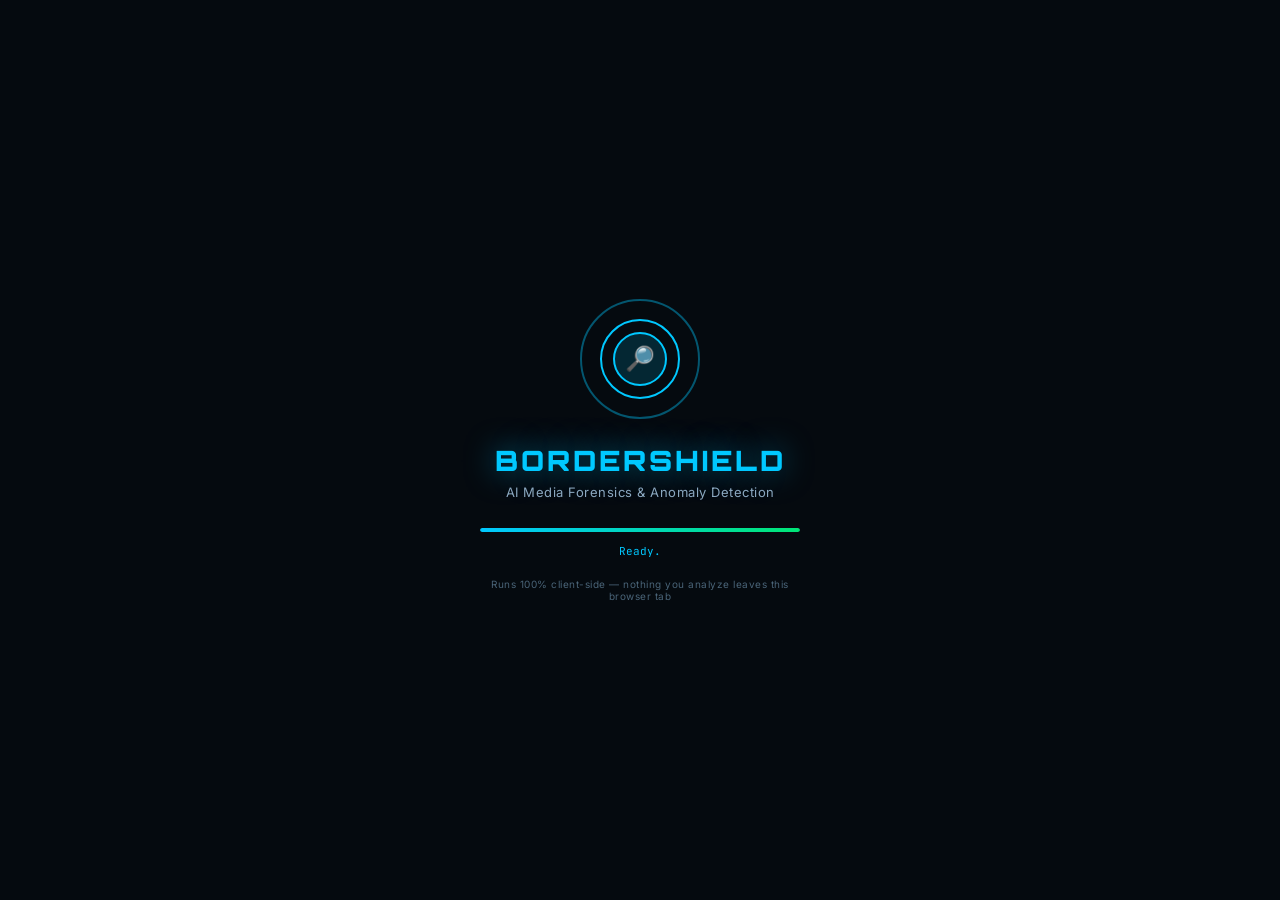
<file: index.html>
<!DOCTYPE html>
<html lang="en">
<head>
<meta charset="UTF-8"/>
<meta name="viewport" content="width=device-width, initial-scale=1.0"/>
<title>BORDERSHIELD — AI Media Forensics &amp; Anomaly Detection</title>
<meta name="description" content="Client-side AI-generated media detection and file anomaly scanning. Runs entirely in your browser — no uploads to any server."/>
<link rel="preconnect" href="https://fonts.googleapis.com"/>
<link href="https://fonts.googleapis.com/css2?family=Inter:wght@300;400;500;600;700;800;900&family=JetBrains+Mono:wght@400;500;700&family=Orbitron:wght@600;700;900&display=swap" rel="stylesheet"/>
<link rel="stylesheet" href="style.css"/>
</head>
<body>

<div id="boot-screen">
  <div class="boot-logo">
    <div class="boot-emblem">
      <div class="emblem-ring outer"></div>
      <div class="emblem-ring inner"></div>
      <div class="emblem-center">&#128270;</div>
    </div>
    <h1 class="boot-title">BORDERSHIELD</h1>
    <p class="boot-sub">AI Media Forensics &amp; Anomaly Detection</p>
    <div class="boot-bar-wrap"><div class="boot-bar" id="boot-bar"></div></div>
    <p class="boot-status" id="boot-status">Loading forensic modules…</p>
    <p class="boot-ps">Runs 100% client-side — nothing you analyze leaves this browser tab</p>
  </div>
</div>

<div id="app" class="hidden">
  <aside class="sidebar" id="sidebar">
    <div class="sidebar-logo">
      <div class="logo-icon">&#128270;</div>
      <div><div class="logo-text">BORDERSHIELD</div><div class="logo-sub">by Jugadu_Coders;</div></div>
    </div>
    <nav class="sidebar-nav">
      <a class="nav-item active" data-page="dashboard" onclick="navigate('dashboard')"><span class="nav-icon">&#128202;</span><span>Dashboard</span></a>
      <a class="nav-item" data-page="detect" onclick="navigate('detect')"><span class="nav-icon">&#129504;</span><span>AI Media Detection</span></a>
      <a class="nav-item" data-page="anomaly" onclick="navigate('anomaly')"><span class="nav-icon">&#9888;&#65039;</span><span>Anomaly Detection</span></a>
      <a class="nav-item" data-page="log" onclick="navigate('log')"><span class="nav-icon">&#128220;</span><span>Session Log <span class="badge" id="log-badge">0</span></span></a>
      <a class="nav-item" data-page="methodology" onclick="navigate('methodology')"><span class="nav-icon">&#128218;</span><span>Methodology</span></a>
      <a class="nav-item" data-page="settings" onclick="navigate('settings')"><span class="nav-icon">&#9881;&#65039;</span><span>Settings</span></a>
    </nav>
    <div class="sidebar-status">
      <div class="status-row"><span class="status-dot green"></span><span>Engine ready (local)</span></div>
      <div class="status-row"><span class="status-dot" id="online-status-dot"></span><span id="online-status-text">Checking connectivity…</span></div>
    </div>
    <div class="sidebar-footer">
      <p>No file is ever uploaded anywhere by this app. All analysis (ELA, frequency, metadata, entropy…) runs locally in your browser.</p>
    </div>
  </aside>

  <main class="main-content">
    <header class="topbar">
      <div class="topbar-left">
        <button class="menu-btn" onclick="toggleSidebar()">&#9776;</button>
        <div class="breadcrumb" id="breadcrumb">Dashboard</div>
      </div>
      <div class="topbar-right">
        <div class="clock" id="clock">--:--:--</div>
        <div class="privacy-badge">&#128274; Local-only analysis</div>
      </div>
    </header>

    <!-- ============ DASHBOARD ============ -->
    <div class="page active" id="page-dashboard">
      <div class="page-header"><h1>Session Overview</h1><p>Real counts from files you've analyzed in this browser session — nothing simulated, nothing pre-loaded.</p></div>
      <div class="stats-grid">
        <div class="stat-card blue-glow"><div class="stat-icon">&#128193;</div><div class="stat-value" id="stat-total">0</div><div class="stat-label">Files Analyzed</div></div>
        <div class="stat-card green-glow"><div class="stat-icon">&#9989;</div><div class="stat-value" id="stat-clean">0</div><div class="stat-label">No Strong Indicators</div></div>
        <div class="stat-card amber-glow"><div class="stat-icon">&#10067;</div><div class="stat-value" id="stat-uncertain">0</div><div class="stat-label">Inconclusive / Weak Signals</div></div>
        <div class="stat-card red-glow"><div class="stat-icon">&#128680;</div><div class="stat-value" id="stat-flagged">0</div><div class="stat-label">Strong AI/Anomaly Indicators</div></div>
      </div>
      <div class="dashboard-grid">
        <div class="card">
          <div class="card-header"><h3>&#128202; Verdict Breakdown</h3></div>
          <div id="dashboard-empty" class="empty-state">
            <div class="empty-icon">&#128270;</div>
            <p>No files analyzed yet this session.</p>
            <button class="action-btn green-btn" onclick="navigate('detect')">Analyze a file →</button>
          </div>
          <div class="donut-wrap hidden" id="dashboard-chart-wrap">
            <canvas id="donut-chart" width="180" height="180"></canvas>
            <div class="donut-legend" id="donut-legend"></div>
          </div>
        </div>
        <div class="card">
          <div class="card-header"><h3>&#128203; What this tool actually does</h3></div>
          <ul class="feature-list">
            <li><b>AI Media Detection</b> — upload an image, video, or audio file; get a real, explainable analysis combining metadata forensics, Error Level Analysis, frequency-spectrum analysis, and noise-pattern checks.</li>
            <li><b>Anomaly Detection</b> — upload any file; get file-structure validation, entropy scanning, hidden/appended-data detection, extension-mismatch checks, and steganalysis.</li>
            <li><b>Cross-check online</b> — one-click links to real third-party detectors (Content Credentials, Hive, Illuminarty, FotoForensics, reverse image search, VirusTotal) for a second opinion.</li>
            <li>Everything above runs <b>locally in this browser tab</b>. No file is uploaded anywhere unless you explicitly click an outbound tool link or opt in to the Sightengine API in Settings.</li>
          </ul>
        </div>
      </div>
      <div class="card mt-20" id="recent-activity-card" style="display:none">
        <div class="card-header"><h3>&#128337; Recent Analyses</h3></div>
        <div class="live-feed-table">
          <table>
            <thead><tr><th>Time</th><th>File</th><th>Type</th><th>Score</th><th>Verdict</th><th></th></tr></thead>
            <tbody id="recent-activity-body"></tbody>
          </table>
        </div>
      </div>
    </div>

    <!-- ============ AI MEDIA DETECTION ============ -->
    <div class="page" id="page-detect">
      <div class="page-header"><h1>&#129504; AI Media Detection</h1><p>Upload an image, video, or audio file. Analysis runs entirely on-device.</p></div>
      <div class="scan-layout">
        <div class="scan-left">
          <div class="card">
            <div class="card-header"><h3>&#128196; Media Input</h3></div>
            <div class="upload-zone" id="detect-upload-zone">
              <input type="file" id="detect-file-input" accept="image/*,video/*,audio/*" style="display:none"/>
              <div class="upload-icon">&#128228;</div>
              <p>Click or drag a file here</p>
              <p class="upload-sub">Images (JPEG/PNG/WebP/GIF/BMP/TIFF) · Video (MP4/MOV/WebM) · Audio (MP3/WAV/OGG/FLAC)</p>
            </div>
            <div id="detect-file-info" class="file-info hidden"></div>
          </div>
          <div class="card" id="detect-preview-card" style="display:none">
            <div class="card-header"><h3>Preview</h3></div>
            <div id="detect-preview"></div>
          </div>
          <div class="card" id="detect-progress-card" style="display:none">
            <div class="card-header"><h3>Pipeline Progress</h3></div>
            <div class="processing-steps" id="detect-steps"></div>
          </div>
        </div>
        <div class="scan-right">
          <div class="card" id="detect-results-placeholder">
            <div class="empty-state">
              <div class="empty-icon">&#128269;</div>
              <p style="font-size:13px">Upload a file to begin analysis</p>
            </div>
          </div>
          <div id="detect-results" class="hidden"></div>
        </div>
      </div>
    </div>

    <!-- ============ ANOMALY DETECTION ============ -->
    <div class="page" id="page-anomaly">
      <div class="page-header"><h1>&#9888;&#65039; Anomaly Detection</h1><p>Upload any file to check its structural integrity, hidden data, and byte-level anomalies.</p></div>
      <div class="scan-layout">
        <div class="scan-left">
          <div class="card">
            <div class="card-header"><h3>&#128196; File Input</h3></div>
            <div class="upload-zone" id="anomaly-upload-zone">
              <input type="file" id="anomaly-file-input" style="display:none"/>
              <div class="upload-icon">&#128193;</div>
              <p>Click or drag any file here</p>
              <p class="upload-sub">Works on any file type — images, documents, archives, executables, media…</p>
            </div>
            <div id="anomaly-file-info" class="file-info hidden"></div>
          </div>
          <div class="card" id="anomaly-entropy-card" style="display:none">
            <div class="card-header"><h3>Entropy Map</h3></div>
            <canvas id="anomaly-entropy-canvas" width="480" height="140"></canvas>
            <p class="muted small mt-8">Shannon entropy (bits/byte) across sequential windows of the file. Spikes above the file's own baseline are flagged below.</p>
          </div>
          <div class="card" id="anomaly-progress-card" style="display:none">
            <div class="card-header"><h3>Scan Progress</h3></div>
            <div class="processing-steps" id="anomaly-steps"></div>
          </div>
        </div>
        <div class="scan-right">
          <div class="card" id="anomaly-results-placeholder">
            <div class="empty-state">
              <div class="empty-icon">&#9888;&#65039;</div>
              <p style="font-size:13px">Upload a file to begin scanning</p>
            </div>
          </div>
          <div id="anomaly-results" class="hidden"></div>
        </div>
      </div>
    </div>

    <!-- ============ SESSION LOG ============ -->
    <div class="page" id="page-log">
      <div class="page-header"><h1>Session Log</h1><p>Every analysis you've run this session. Cleared on page reload — nothing is saved to disk or any server.</p></div>
      <div class="card">
        <div class="card-header"><h3>History</h3><div style="display:flex;gap:8px"><button class="action-btn" onclick="exportSessionReport()">Export Report (JSON)</button><button class="action-btn" onclick="clearSessionLog()">Clear Log</button></div></div>
        <div id="log-empty" class="empty-state">
          <div class="empty-icon">&#128220;</div>
          <p>No analyses yet this session.</p>
        </div>
        <div class="live-feed-table hidden" id="log-table-wrap">
          <table>
            <thead><tr><th>Time</th><th>File</th><th>Size</th><th>Type</th><th>Score</th><th>Verdict</th><th>SHA-256</th></tr></thead>
            <tbody id="log-table-body"></tbody>
          </table>
        </div>
      </div>
    </div>

    <!-- ============ METHODOLOGY ============ -->
    <div class="page" id="page-methodology">
      <div class="page-header"><h1>&#128218; Methodology &amp; Honest Limitations</h1><p>Exactly what runs, how it works, and what it can't tell you.</p></div>
      <div class="method-grid" id="methodology-content"></div>
    </div>

    <!-- ============ SETTINGS ============ -->
    <div class="page" id="page-settings">
      <div class="page-header"><h1>&#9881;&#65039; Settings</h1><p>Optional, advanced, entirely off by default.</p></div>
      <div class="card" style="max-width:640px">
        <div class="card-header"><h3>Optional: Live Sightengine API</h3></div>
        <p class="muted small">Sightengine (<a href="https://sightengine.com/docs/ai-generated-image-detection" target="_blank" rel="noopener">sightengine.com</a>) offers a documented public API with a free tier. If you have your own <code>api_user</code>/<code>api_secret</code>, this app can call their real <code>genai</code> model directly from your browser for a second, model-based opinion alongside the local heuristics. Nothing is sent anywhere unless you fill this in and it is used only for files you explicitly analyze.</p>
        <div class="form-row"><label>API User</label><input type="text" id="se-api-user" placeholder="e.g. 123456789" autocomplete="off"/></div>
        <div class="form-row"><label>API Secret</label><input type="password" id="se-api-secret" placeholder="your api secret" autocomplete="off"/></div>
        <button class="action-btn green-btn" onclick="saveSightengineKeys()">Save for this session</button>
        <p class="muted small mt-8" id="se-save-status"></p>
        <p class="muted small mt-8">⚠️ Kept in memory only — cleared when you reload or close this tab. Calls may be blocked by your browser/network's CORS policy; if so, the local analysis and link-out tools still work fine.</p>
      </div>
    </div>

  </main>
</div>

<div class="toast" id="toast"></div>

<script src="js/utils.js"></script>
<script src="js/fft.js"></script>
<script src="js/signatures.js"></script>
<script src="js/metadata-image.js"></script>
<script src="js/metadata-container.js"></script>
<script src="js/image-forensics.js"></script>
<script src="js/trained-model.js"></script>
<script src="js/video-forensics.js"></script>
<script src="js/audio-forensics.js"></script>
<script src="js/anomaly-detection.js"></script>
<script src="js/online-tools.js"></script>
<script src="js/viz.js"></script>
<script src="js/app.js"></script>
</body>
</html>
</file>
<file: style.css>
:root{--bg-base:#050a0f;--bg-1:#081018;--bg-2:#0d1a26;--bg-3:#102030;--border:rgba(0,200,255,.10);--border-glow:rgba(0,200,255,.30);--glass:rgba(255,255,255,.03);--glass-hover:rgba(255,255,255,.06);--accent:#00c8ff;--accent-dim:rgba(0,200,255,.15);--green:#00e676;--green-dim:rgba(0,230,118,.15);--amber:#ffab40;--amber-dim:rgba(255,171,64,.15);--red:#ff4f4f;--red-dim:rgba(255,79,79,.15);--blue:#448aff;--blue-dim:rgba(68,138,255,.15);--text-1:#e8f4ff;--text-2:#8ba8c0;--text-3:#4a6478;--font-main:'Inter',sans-serif;--font-mono:'JetBrains Mono',monospace;--font-hud:'Orbitron',sans-serif;--sidebar-w:240px;--topbar-h:60px;--radius:12px;--radius-sm:8px}
*,*::before,*::after{box-sizing:border-box;margin:0;padding:0}
html{scroll-behavior:smooth}
body{font-family:var(--font-main);background:var(--bg-base);color:var(--text-1);min-height:100vh}
a{color:var(--accent)}
code{font-family:var(--font-mono);background:rgba(255,255,255,.06);padding:1px 5px;border-radius:4px;font-size:.9em}

/* ---------- boot ---------- */
#boot-screen{position:fixed;inset:0;background:var(--bg-base);display:flex;align-items:center;justify-content:center;z-index:9999;transition:opacity .6s,visibility .6s}
#boot-screen.fade-out{opacity:0;visibility:hidden}
.boot-logo{text-align:center;padding:20px}
.boot-emblem{position:relative;width:120px;height:120px;margin:0 auto 24px;display:flex;align-items:center;justify-content:center}
.emblem-ring{position:absolute;border-radius:50%;border:2px solid var(--accent);animation:ring-spin 3s linear infinite}
.emblem-ring.outer{width:120px;height:120px;border-color:rgba(0,200,255,.4)}
.emblem-ring.inner{width:80px;height:80px;animation-direction:reverse;animation-duration:2s}
.emblem-center{width:54px;height:54px;background:var(--accent-dim);border-radius:50%;border:2px solid var(--accent);display:flex;align-items:center;justify-content:center;font-size:24px}
@keyframes ring-spin{from{transform:rotate(0)}to{transform:rotate(360deg)}}
.boot-title{font-family:var(--font-hud);font-size:28px;font-weight:900;color:var(--accent);letter-spacing:3px;text-shadow:0 0 30px rgba(0,200,255,.5)}
.boot-sub{color:var(--text-2);font-size:13px;letter-spacing:.5px;margin:6px 0 28px}
.boot-bar-wrap{width:320px;height:4px;background:var(--bg-3);border-radius:2px;margin:0 auto 12px;overflow:hidden}
.boot-bar{height:100%;width:0;background:linear-gradient(90deg,var(--accent),var(--green));border-radius:2px;transition:width .2s ease;box-shadow:0 0 12px var(--accent)}
.boot-status{font-family:var(--font-mono);font-size:11px;color:var(--accent);margin-bottom:20px}
.boot-ps{font-size:10px;color:var(--text-3);letter-spacing:.5px;max-width:320px;margin:0 auto}

/* ---------- shell ---------- */
#app{display:flex;min-height:100vh;transition:opacity .4s}
#app.hidden{opacity:0;pointer-events:none;position:fixed;inset:0}
.sidebar{width:var(--sidebar-w);background:linear-gradient(180deg,var(--bg-1) 0%,var(--bg-2) 100%);border-right:1px solid var(--border);display:flex;flex-direction:column;padding:16px 0;flex-shrink:0;z-index:100;position:sticky;top:0;height:100vh}
.sidebar-logo{display:flex;align-items:center;gap:10px;padding:0 16px 20px;border-bottom:1px solid var(--border)}
.logo-icon{font-size:22px;flex-shrink:0}
.logo-text{font-family:var(--font-hud);font-size:14px;font-weight:700;color:var(--accent);letter-spacing:1.5px}
.logo-sub{font-size:10px;color:var(--text-3);letter-spacing:.5px}
.sidebar-nav{flex:1;padding:14px 10px;display:flex;flex-direction:column;gap:3px;overflow-y:auto}
.nav-item{display:flex;align-items:center;gap:10px;padding:10px 12px;border-radius:var(--radius-sm);color:var(--text-2);text-decoration:none;font-size:13px;font-weight:500;cursor:pointer;transition:all .15s}
.nav-item:hover{background:var(--glass-hover);color:var(--text-1)}
.nav-item.active{background:var(--accent-dim);color:var(--accent)}
.nav-icon{font-size:15px;width:18px;text-align:center}
.badge{margin-left:auto;background:var(--red);color:#fff;font-size:10px;font-weight:700;padding:1px 6px;border-radius:10px}
.sidebar-status{padding:12px 16px;border-top:1px solid var(--border);display:flex;flex-direction:column;gap:6px}
.status-row{display:flex;align-items:center;gap:8px;font-size:11px;color:var(--text-2)}
.status-dot{width:7px;height:7px;border-radius:50%;background:var(--text-3);flex-shrink:0}
.status-dot.green{background:var(--green);box-shadow:0 0 6px var(--green)}
.status-dot.amber{background:var(--amber);box-shadow:0 0 6px var(--amber)}
.sidebar-footer{padding:12px 16px;border-top:1px solid var(--border)}
.sidebar-footer p{font-size:10px;color:var(--text-3);line-height:1.5}

.main-content{flex:1;display:flex;flex-direction:column;min-width:0}
.topbar{height:var(--topbar-h);display:flex;align-items:center;justify-content:space-between;padding:0 24px;border-bottom:1px solid var(--border);background:rgba(8,16,24,.6);backdrop-filter:blur(8px);position:sticky;top:0;z-index:50}
.topbar-left{display:flex;align-items:center;gap:14px}
.menu-btn{display:none;background:none;border:none;color:var(--text-1);font-size:18px;cursor:pointer}
.breadcrumb{font-size:15px;font-weight:600}
.topbar-right{display:flex;align-items:center;gap:14px}
.clock{font-family:var(--font-mono);font-size:13px;color:var(--accent)}
.privacy-badge{font-size:11px;background:var(--green-dim);color:var(--green);padding:4px 10px;border-radius:20px;font-weight:600}

.page{display:none;padding:24px 28px 48px;max-width:1400px}
.page.active{display:block}
.page-header{margin-bottom:22px}
.page-header h1{font-size:22px;font-weight:700;margin-bottom:4px}
.page-header p{color:var(--text-2);font-size:13px}

/* ---------- cards / stats ---------- */
.card{background:var(--glass);border:1px solid var(--border);border-radius:var(--radius);padding:18px;margin-bottom:16px}
.card-header{display:flex;align-items:center;justify-content:space-between;margin-bottom:14px}
.card-header h3{font-size:14px;font-weight:600}
.card-badge{font-size:10px;background:var(--glass-hover);color:var(--text-2);padding:2px 8px;border-radius:10px;font-weight:600}
.card-badge.live{background:var(--red-dim);color:var(--red)}
.card-badge.green{background:var(--green-dim);color:var(--green)}
.mt-8{margin-top:8px}.mt-20{margin-top:20px}
.muted{color:var(--text-2)}
.small{font-size:11px}
.small-wrap{word-break:break-all;font-size:11px}
.mono{font-family:var(--font-mono)}

.stats-grid{display:grid;grid-template-columns:repeat(4,1fr);gap:14px;margin-bottom:20px}
.stat-card{background:var(--glass);border:1px solid var(--border);border-radius:var(--radius);padding:16px}
.stat-card.green-glow{border-color:rgba(0,230,118,.25)}
.stat-card.amber-glow{border-color:rgba(255,171,64,.25)}
.stat-card.red-glow{border-color:rgba(255,79,79,.25)}
.stat-card.blue-glow{border-color:rgba(68,138,255,.25)}
.stat-icon{font-size:20px;margin-bottom:8px}
.stat-value{font-size:26px;font-weight:800;font-family:var(--font-hud)}
.stat-label{font-size:11px;color:var(--text-2);margin-top:2px}

.dashboard-grid{display:grid;grid-template-columns:1fr 1fr;gap:16px}
.feature-list{list-style:none;display:flex;flex-direction:column;gap:10px}
.feature-list li{font-size:12.5px;color:var(--text-2);line-height:1.6;padding-left:16px;position:relative}
.feature-list li::before{content:'▸';position:absolute;left:0;color:var(--accent)}
.feature-list b{color:var(--text-1)}

.empty-state{display:flex;flex-direction:column;align-items:center;justify-content:center;padding:40px 20px;text-align:center;gap:10px}
.empty-icon{font-size:34px;opacity:.5}
.empty-state p{color:var(--text-2);font-size:13px}

.donut-wrap{display:flex;align-items:center;gap:20px;justify-content:center}
.donut-legend{display:flex;flex-direction:column;gap:8px;font-size:12px}
.legend-item{display:flex;align-items:center;gap:8px;color:var(--text-2)}
.dot{width:9px;height:9px;border-radius:50%;flex-shrink:0}
.dot.green{background:var(--green)}.dot.amber{background:var(--amber)}.dot.red{background:var(--red)}.dot.blue{background:var(--blue)}

.live-feed-table{overflow-x:auto}
table{width:100%;border-collapse:collapse;font-size:12px}
th{text-align:left;color:var(--text-3);font-weight:600;padding:8px 10px;border-bottom:1px solid var(--border);white-space:nowrap}
td{padding:9px 10px;border-bottom:1px solid rgba(255,255,255,.04);white-space:nowrap}
.pill{padding:2px 9px;border-radius:20px;font-size:10.5px;font-weight:700}
.pill.green{background:var(--green-dim);color:var(--green)}
.pill.amber{background:var(--amber-dim);color:var(--amber)}
.pill.red{background:var(--red-dim);color:var(--red)}
.pill.blue{background:var(--blue-dim);color:var(--blue)}

/* ---------- upload / scan layout ---------- */
.scan-layout{display:flex;gap:16px;align-items:flex-start}
.scan-left{width:360px;flex-shrink:0}
.scan-right{flex:1;min-width:0}
.upload-zone{border:2px dashed var(--border);border-radius:var(--radius-sm);padding:36px 16px;text-align:center;cursor:pointer;transition:all .2s}
.upload-zone:hover,.upload-zone.drag-over{border-color:var(--accent);background:var(--accent-dim)}
.upload-icon{font-size:32px;margin-bottom:8px}
.upload-zone p{font-size:13px;color:var(--text-2)}
.upload-sub{font-size:10.5px!important;color:var(--text-3)!important;margin-top:4px}
.file-info{margin-top:12px;font-size:12px;color:var(--text-2);padding:10px;background:var(--glass-hover);border-radius:var(--radius-sm)}
.hidden{display:none!important}

.preview-media{max-width:100%;border-radius:var(--radius-sm);display:block}

.processing-steps{display:flex;flex-direction:column;gap:8px}
.step-row{display:flex;align-items:center;gap:10px;font-size:12px;color:var(--text-3);transition:color .2s}
.step-row .step-dot{width:8px;height:8px;border-radius:50%;background:var(--text-3);flex-shrink:0}
.step-row.active{color:var(--accent)}
.step-row.active .step-dot{background:var(--accent);box-shadow:0 0 8px var(--accent);animation:pulse 1s infinite}
.step-row.done{color:var(--green)}
.step-row.done .step-dot{background:var(--green)}
.step-row.failed{color:var(--red)}
.step-row.failed .step-dot{background:var(--red)}
@keyframes pulse{0%,100%{opacity:1}50%{opacity:.4}}

/* ---------- results ---------- */
.verdict-card{display:flex;align-items:center;gap:18px;border-width:1px}
.verdict-card.verdict-green{border-color:rgba(0,230,118,.35);background:linear-gradient(90deg,var(--green-dim),transparent)}
.verdict-card.verdict-blue{border-color:rgba(68,138,255,.35);background:linear-gradient(90deg,var(--blue-dim),transparent)}
.verdict-card.verdict-amber{border-color:rgba(255,171,64,.35);background:linear-gradient(90deg,var(--amber-dim),transparent)}
.verdict-card.verdict-red{border-color:rgba(255,79,79,.35);background:linear-gradient(90deg,var(--red-dim),transparent)}
.verdict-score{font-family:var(--font-hud);font-size:38px;font-weight:900;min-width:70px;text-align:center}
.verdict-score.small{font-size:18px;min-width:90px}
.verdict-title{font-size:15px;font-weight:700}
.verdict-sub{font-size:11.5px;color:var(--text-2);margin-top:2px}

.findings-list{display:flex;flex-direction:column;gap:10px}
.finding-row{display:flex;gap:10px;align-items:flex-start;font-size:12.5px;line-height:1.55}
.finding-badge{flex-shrink:0;font-size:9.5px;font-weight:800;padding:2px 7px;border-radius:5px;letter-spacing:.5px;margin-top:1px}
.finding-badge.red{background:var(--red-dim);color:var(--red)}
.finding-badge.amber{background:var(--amber-dim);color:var(--amber)}
.finding-badge.blue{background:var(--blue-dim);color:var(--blue)}
.finding-badge.muted{background:var(--glass-hover);color:var(--text-3)}
.finding-title{font-weight:700;margin-bottom:2px}
.finding-text{color:var(--text-2)}

.vis-grid{display:grid;grid-template-columns:repeat(auto-fit,minmax(180px,1fr));gap:14px}
.vis-item{text-align:center}
.vis-canvas,.vis-canvas-wide{width:100%;height:auto;border-radius:var(--radius-sm);border:1px solid var(--border);background:#000;display:block}
.vis-caption{font-size:10.5px;color:var(--text-3);margin-top:6px}

.kv-row{display:flex;gap:12px;padding:7px 0;border-bottom:1px solid rgba(255,255,255,.04);font-size:12px}
.kv-key{color:var(--text-3);min-width:140px;flex-shrink:0}
.kv-val{color:var(--text-1);word-break:break-word}

.tool-grid{display:grid;grid-template-columns:repeat(auto-fill,minmax(220px,1fr));gap:12px}
.tool-card{background:var(--glass-hover);border:1px solid var(--border);border-radius:var(--radius-sm);padding:12px;display:flex;flex-direction:column;gap:6px}
.tool-card-name{font-size:12.5px;font-weight:700}
.tool-card-desc{font-size:11px;color:var(--text-2);line-height:1.5;flex:1}
.tool-card-link{font-size:11px;font-weight:700;text-decoration:none}

.filmstrip{display:flex;gap:12px;overflow-x:auto;padding-bottom:6px}
.filmstrip-item{text-align:center;flex-shrink:0}
.filmstrip-item canvas{border-radius:6px;border:1px solid var(--border);display:block}
.filmstrip-score{font-weight:800;font-size:13px;margin-top:4px;font-family:var(--font-hud)}
.filmstrip-score.green{color:var(--green)}.filmstrip-score.blue{color:var(--blue)}.filmstrip-score.amber{color:var(--amber)}.filmstrip-score.red{color:var(--red)}

.method-grid{display:flex;flex-direction:column;gap:14px}
.method-card p{font-size:13px;color:var(--text-2);line-height:1.7}

.form-row{margin-bottom:12px}
.form-row label{display:block;font-size:12px;color:var(--text-2);margin-bottom:5px}
.form-row input{width:100%;padding:9px 12px;background:var(--bg-2);border:1px solid var(--border);border-radius:var(--radius-sm);color:var(--text-1);font-size:13px}
.form-row input:focus{outline:none;border-color:var(--accent)}

.action-btn{background:var(--glass-hover);border:1px solid var(--border);color:var(--text-1);padding:9px 16px;border-radius:var(--radius-sm);font-size:12.5px;font-weight:600;cursor:pointer;transition:all .15s}
.action-btn:hover{background:var(--border-glow);border-color:var(--accent)}
.action-btn.green-btn{background:var(--green-dim);border-color:rgba(0,230,118,.3);color:var(--green)}
.action-btn:disabled{opacity:.5;cursor:not-allowed}

.toast{position:fixed;bottom:24px;left:50%;transform:translate(-50%,20px);background:var(--bg-2);border:1px solid var(--accent);color:var(--text-1);padding:10px 20px;border-radius:8px;font-size:13px;opacity:0;pointer-events:none;transition:all .3s;z-index:9999}
.toast.show{opacity:1;transform:translate(-50%,0)}
.toast.error{border-color:var(--red);color:var(--red)}

@media(max-width:1200px){.dashboard-grid{grid-template-columns:1fr}.stats-grid{grid-template-columns:repeat(2,1fr)}}
@media(max-width:900px){
  .scan-layout{flex-direction:column}.scan-left{width:100%}
  .menu-btn{display:block}
  .sidebar{position:fixed;left:0;top:0;transform:translateX(-100%);transition:transform .25s;box-shadow:0 0 30px rgba(0,0,0,.5)}
  .sidebar.open{transform:translateX(0)}
}
</file>
